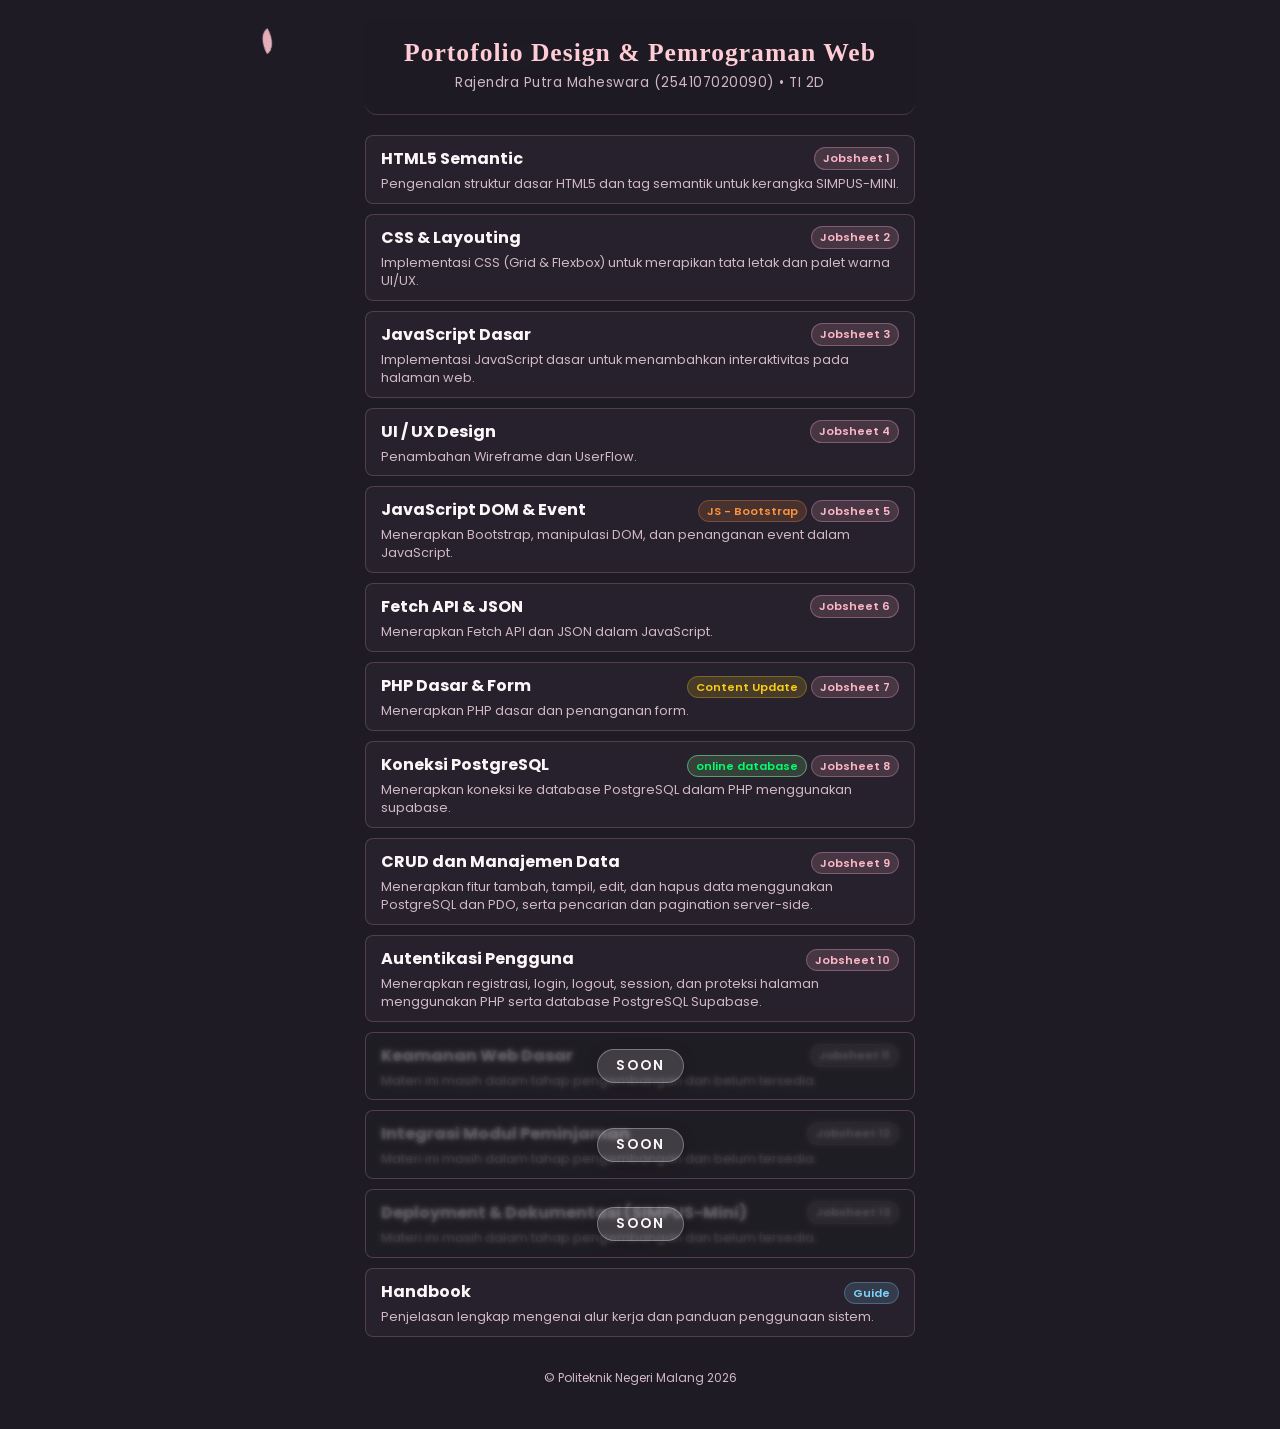
<file: index.html>
<!DOCTYPE html>
<html lang="id">
<head>
    <meta charset="UTF-8">
    <meta name="viewport" content="width=device-width, initial-scale=1.0">
    <title>Portofolio Praktikum Web</title>
    <link rel="stylesheet" href="assets/css/style.css">
    <link href="https://fonts.googleapis.com/css2?family=Poppins:wght@300;400;500;600;700&display=swap" rel="stylesheet">
</head>
<body>
    <!-- Background Animasi Kelopak Sakura -->
    <div class="sakura-container" id="sakuraContainer"></div>

    <div class="container">
        <header>
            <h1>Portofolio Design & Pemrograman Web</h1>
            <p>Rajendra Putra Maheswara (254107020090) &bull; TI 2D</p>
        </header>

        <main>
            <div class="grid">
                <a href="https://dpw-2026-rajendra-putra-maheswara.vercel.app/" target="_blank" class="card">
                    <div class="card-header">
                        <h2>HTML5 Semantic</h2>
                        <span class="badge">Jobsheet 1</span>
                    </div>
                    <p>Pengenalan struktur dasar HTML5 dan tag semantik untuk kerangka SIMPUS-MINI.</p>
                </a>

                <a href="https://dpw-2026-rajendra-putra-maheswara-1.vercel.app/" target="_blank" class="card">
                    <div class="card-header">
                        <h2>CSS & Layouting</h2>
                        <span class="badge">Jobsheet 2</span>
                    </div>
                    <p>Implementasi CSS (Grid & Flexbox) untuk merapikan tata letak dan palet warna UI/UX.</p>
                </a>

                <a href="https://dpw-2026-rajendra-putra-maheswara-s.vercel.app/" target="_blank" class="card">
                    <div class="card-header">
                        <h2>JavaScript Dasar</h2>
                        <span class="badge">Jobsheet 3</span>
                    </div>
                    <p>Implementasi JavaScript dasar untuk menambahkan interaktivitas pada halaman web.</p>
                </a>

                <a href="https://dpw-2026-rajendra-putra-maheswara-s.vercel.app/" target="_blank" class="card">
                    <div class="card-header">
                        <h2>UI / UX Design</h2>
                        <span class="badge">Jobsheet 4</span>
                    </div>
                    <p>Penambahan Wireframe dan UserFlow.</p>
                </a>

                <a href="https://dpw-2026-rajendra-putra-maheswara-6.vercel.app/" target="_blank" class="card">
                  <div class="card-header">
                      <h2>JavaScript DOM & Event</h2>
                      <div class="badge-group">
                          <span class="badge badge-bootstrap">JS - Bootstrap</span>
                          <span class="badge">Jobsheet 5</span>
                      </div>
                  </div>
                  <p>Menerapkan Bootstrap, manipulasi DOM, dan penanganan event dalam JavaScript.</p>
              </a>

                <a href="https://dpw-2026-rajendra-putra-maheswara-4.vercel.app/" target="_blank" class="card">
                    <div class="card-header">
                        <h2>Fetch API & JSON</h2>
                        <span class="badge">Jobsheet 6</span>
                    </div>
                    <p>Menerapkan Fetch API dan JSON dalam JavaScript.</p>
                </a>

                <a href="https://dpw-2026-rajendra-putra-maheswara-h.vercel.app/" target="_blank" class="card">
                    <div class="card-header">
                        <h2>PHP Dasar & Form</h2>
                        <div class="badge-group">
                          <span class="badge badge-content">Content Update</span>
                          <span class="badge">Jobsheet 7</span>
                      </div>
                    </div>
                    <p>Menerapkan PHP dasar dan penanganan form.</p>
                </a>

                <a href="https://dpw-2026-rajendra-putra-maheswara-8.vercel.app/" target="_blank" class="card">
                    <div class="card-header">
                        <h2>Koneksi PostgreSQL</h2>
                        <div class="badge-group">
                          <span class="badge badge-online">online database</span>
                          <span class="badge">Jobsheet 8</span>
                      </div>
                    </div>
                    <p>Menerapkan koneksi ke database PostgreSQL dalam PHP menggunakan supabase.</p>
                </a>

                <a href="https://jobsheet9-rajendra.vercel.app/" target="_blank" class="card">
                    <div class="card-header">
                        <h2>CRUD dan Manajemen Data</h2>
                        <div class="badge-group">
                            <span class="badge">Jobsheet 9</span>
                        </div>
                    </div>
                    <p>
                        Menerapkan fitur tambah, tampil, edit, dan hapus data menggunakan
                        PostgreSQL dan PDO, serta pencarian dan pagination server-side.
                    </p>
                </a>

                <a href="https://jobsheet10-rajendra.vercel.app/" target="_blank" class="card">
                    <div class="card-header">
                        <h2>Autentikasi Pengguna</h2>
                        <div class="badge-group">
                            <span class="badge">Jobsheet 10</span>
                        </div>
                    </div>
                    <p>
                        Menerapkan registrasi, login, logout, session, dan proteksi halaman
                        menggunakan PHP serta database PostgreSQL Supabase.
                    </p>
                </a>

                <div class="card unclickable">
                    <div class="blur-overlay">
                        <span class="badge-soon">SOON</span>
                    </div>
                    <div class="card-header">
                        <h2>Keamanan Web Dasar</h2>
                        <span class="badge">Jobsheet 11</span>
                    </div>
                    <p>Materi ini masih dalam tahap pengembangan dan belum tersedia.</p>
                </div>

                <div class="card unclickable">
                    <div class="blur-overlay">
                        <span class="badge-soon">SOON</span>
                    </div>
                    <div class="card-header">
                        <h2>Integrasi Modul Peminjaman</h2>
                        <span class="badge">Jobsheet 12</span>
                    </div>
                    <p>Materi ini masih dalam tahap pengembangan dan belum tersedia.</p>
                </div>

                <div class="card unclickable">
                    <div class="blur-overlay">
                        <span class="badge-soon">SOON</span>
                    </div>
                    <div class="card-header">
                        <h2>Deployment & Dokumentasi (SIMPUS-Mini)</h2>
                        <span class="badge">Jobsheet 13</span>
                    </div>
                    <p>Materi ini masih dalam tahap pengembangan dan belum tersedia.</p>
                </div>

                  <a href="handbook.html" class="card">
                    <div class="card-header">
                        <h2>Handbook</h2>
                        <div class="badge-group">
                            <span class="badge badge-guide">Guide</span>
                        </div>
                    </div>
                    <p>Penjelasan lengkap mengenai alur kerja dan panduan penggunaan sistem.</p>
                </a>
            </div>
        </main>

        <footer>
            <p>&copy; Politeknik Negeri Malang 2026</p>
        </footer>
    </div>

    <!-- Script Animasi Kelopak Sakura -->
   <script>
const sakuraContainer = document.getElementById('sakuraContainer');

function random(min, max) {
    return Math.random() * (max - min) + min;
}

function createPetal() {
    const petal = document.createElement('div');
    petal.classList.add('petal');

    const width = random(8, 16);
    const height = width * random(1.4, 2);

    petal.style.width = width + 'px';
    petal.style.height = height + 'px';
    petal.style.opacity = random(0.3, 1);

    sakuraContainer.appendChild(petal);

    const screenWidth = window.innerWidth;
    const screenHeight = window.innerHeight;

    // Titik awal
    const p0 = {
        x: random(-50, screenWidth + 50),
        y: -50
    };

    // Titik kontrol 1
    const p1 = {
        x: p0.x + random(-300, 300),
        y: screenHeight * random(0.15, 0.35)
    };

    // Titik kontrol 2
    const p2 = {
        x: p0.x + random(-400, 400),
        y: screenHeight * random(0.55, 0.75)
    };

    // Titik akhir
    const p3 = {
        x: p0.x + random(-500, 500),
        y: screenHeight + 100
    };

    const duration = random(7000, 13000);
    const rotation = random(-720, 720);

    const startTime = performance.now();

    function animate(time) {
        const elapsed = time - startTime;
        const t = Math.min(elapsed / duration, 1);

        // Cubic Bézier
        const inv = 1 - t;

        const x =
            inv * inv * inv * p0.x +
            3 * inv * inv * t * p1.x +
            3 * inv * t * t * p2.x +
            t * t * t * p3.x;

        const y =
            inv * inv * inv * p0.y +
            3 * inv * inv * t * p1.y +
            3 * inv * t * t * p2.y +
            t * t * t * p3.y;

        const currentRotation = rotation * t;

        petal.style.transform =
            `translate3d(${x}px, ${y}px, 0) rotate(${currentRotation}deg)`;

        if (t < 1) {
            requestAnimationFrame(animate);
        } else {
            petal.remove();
        }
    }

    requestAnimationFrame(animate);
}

// Spawn petal dengan interval acak
function spawnPetal() {
    createPetal();

    setTimeout(
        spawnPetal,
        random(150, 500)
    );
}

spawnPetal();
</script>
</body>
</html>
</file>
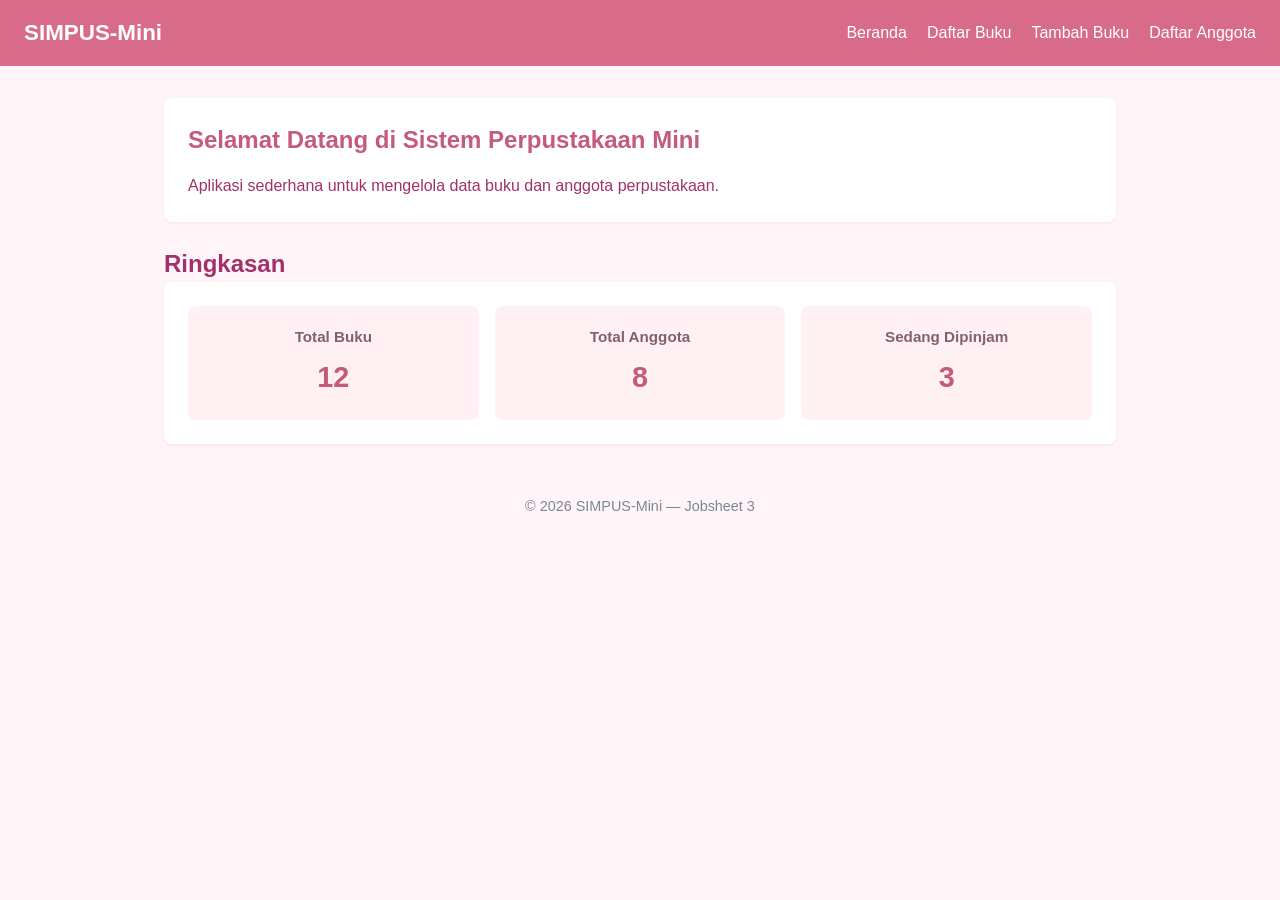
<file: Jobsheet4/index.html>
<!DOCTYPE html>
<html lang="id">
<head>
    <meta charset="UTF-8">
    <meta name="viewport" content="width=device-width, initial-scale=1">
    <title>SIMPUS-Mini | Beranda</title>
    <link rel="stylesheet" href="assets/css/style.css">
</head>
<body>
    <header>
        <h1>SIMPUS-Mini</h1>
        <input type="checkbox" id="nav-toggle" class="nav-toggle">
        <label for="nav-toggle" class="nav-toggle-label">&#9776;</label>
        <nav>
            <ul>
                <li><a href="index.html">Beranda</a></li>
                <li><a href="buku/list.html">Daftar Buku</a></li>
                <li><a href="buku/tambah.html">Tambah Buku</a></li>
                <li><a href="anggota/list.html">Daftar Anggota</a></li>
            </ul>
        </nav>
    </header>

    <main>
        <section>
            <h2>Selamat Datang di Sistem Perpustakaan Mini</h2>
            <p>Aplikasi sederhana untuk mengelola data buku dan anggota perpustakaan.</p>
        </section>

        <h2>Ringkasan</h2>
        <section>
            <article>
                <h3>Total Buku</h3>
                <p>12</p>
            </article>
            <article>
                <h3>Total Anggota</h3>
                <p>8</p>
            </article>
            <article>
                <h3>Sedang Dipinjam</h3>
                <p>3</p>
            </article>
        </section>
    </main>

    <footer>
        <p>&copy; 2026 SIMPUS-Mini &mdash; Jobsheet 3</p>
    </footer>
</body>
</html>
</file>
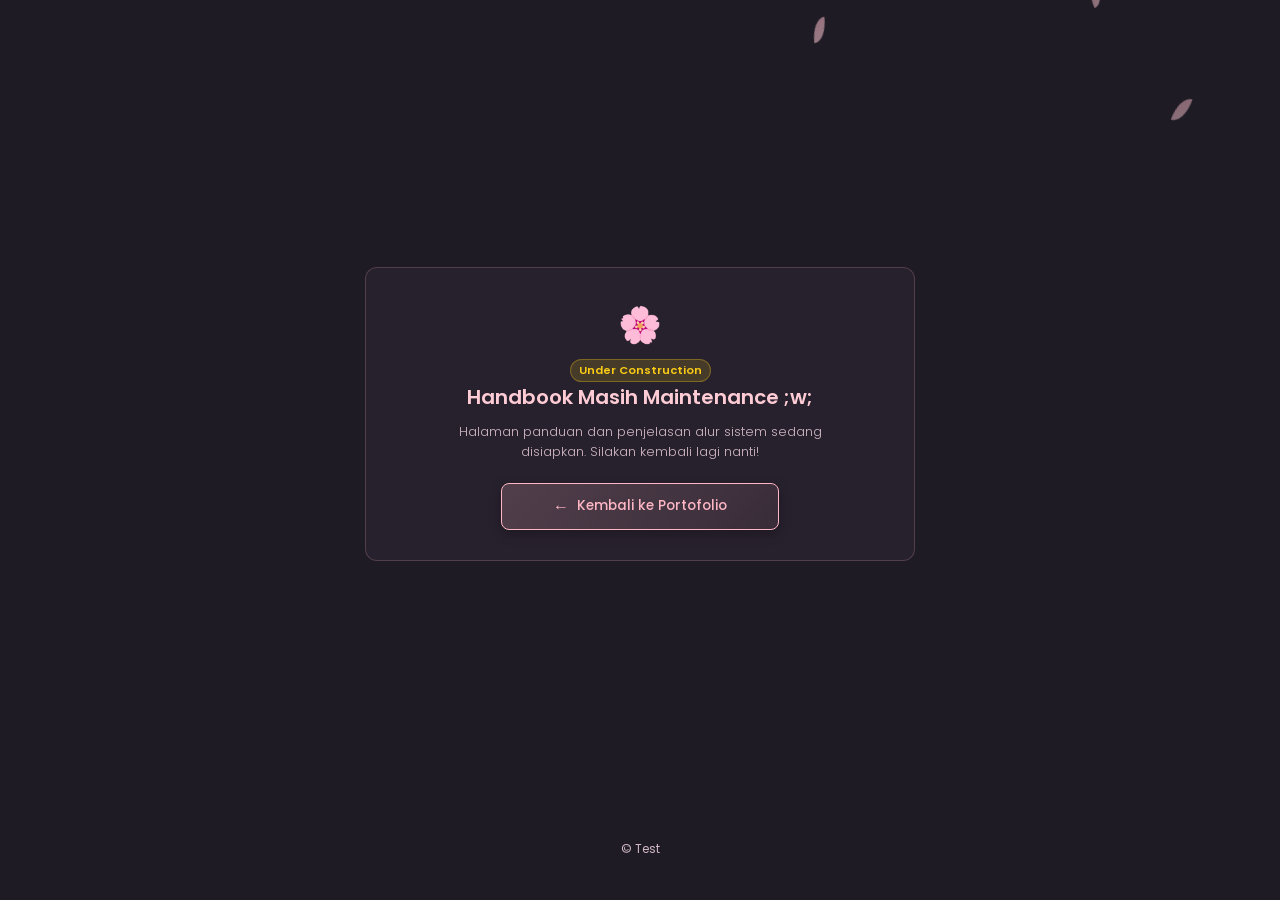
<file: handbook.html>
<!DOCTYPE html>
<html lang="id">
<head>
    <meta charset="UTF-8">
    <meta name="viewport" content="width=device-width, initial-scale=1.0">
    <title>Handbook - Under Construction</title>
    <link rel="stylesheet" href="assets/css/style.css">
    <link href="https://fonts.googleapis.com/css2?family=Poppins:wght@300;400;500;600;700&display=swap" rel="stylesheet">
</head>
<body>
    <!-- Background Animasi Kelopak Sakura -->
    <div class="sakura-container" id="sakuraContainer"></div>

    <div class="container">
        <main class="construction-wrapper">
            <div class="card construction-card">
                <div class="construction-icon">🌸</div>
                
                <!-- Badge di-resize agar lebih pas dan ringkas -->
                <span class="badge badge-content">Under Construction</span>
                
                <h1>Handbook Masih Maintenance ;w;</h1>
                <p>Halaman panduan dan penjelasan alur sistem sedang disiapkan. Silakan kembali lagi nanti!</p>
                
                <!-- Opsi kembali dalam bentuk Button -->
                <a href="index.html" class="btn-back">
                    <span class="arrow">&larr;</span> Kembali ke Portofolio
                </a>
            </div>
        </main>

        <footer>
            <p>&copy; Test</p>
        </footer>
    </div>

    <!-- Script Animasi Kelopak Sakura -->
  <script>
const sakuraContainer = document.getElementById('sakuraContainer');

function random(min, max) {
    return Math.random() * (max - min) + min;
}

function createPetal() {
    const petal = document.createElement('div');
    petal.classList.add('petal');

    const width = random(8, 16);
    const height = width * random(1.4, 2);

    petal.style.width = width + 'px';
    petal.style.height = height + 'px';
    petal.style.opacity = random(0.3, 1);

    sakuraContainer.appendChild(petal);

    const screenWidth = window.innerWidth;
    const screenHeight = window.innerHeight;

    // Titik awal
    const p0 = {
        x: random(-50, screenWidth + 50),
        y: -50
    };

    // Titik kontrol 1
    const p1 = {
        x: p0.x + random(-300, 300),
        y: screenHeight * random(0.15, 0.35)
    };

    // Titik kontrol 2
    const p2 = {
        x: p0.x + random(-400, 400),
        y: screenHeight * random(0.55, 0.75)
    };

    // Titik akhir
    const p3 = {
        x: p0.x + random(-500, 500),
        y: screenHeight + 100
    };

    const duration = random(7000, 13000);
    const rotation = random(-720, 720);

    const startTime = performance.now();

    function animate(time) {
        const elapsed = time - startTime;
        const t = Math.min(elapsed / duration, 1);

        // Cubic Bézier
        const inv = 1 - t;

        const x =
            inv * inv * inv * p0.x +
            3 * inv * inv * t * p1.x +
            3 * inv * t * t * p2.x +
            t * t * t * p3.x;

        const y =
            inv * inv * inv * p0.y +
            3 * inv * inv * t * p1.y +
            3 * inv * t * t * p2.y +
            t * t * t * p3.y;

        const currentRotation = rotation * t;

        petal.style.transform =
            `translate3d(${x}px, ${y}px, 0) rotate(${currentRotation}deg)`;

        if (t < 1) {
            requestAnimationFrame(animate);
        } else {
            petal.remove();
        }
    }

    requestAnimationFrame(animate);
}

// Spawn petal dengan interval acak
function spawnPetal() {
    createPetal();

    setTimeout(
        spawnPetal,
        random(150, 500)
    );
}

spawnPetal();
</script>
</body>
</html>
</file>
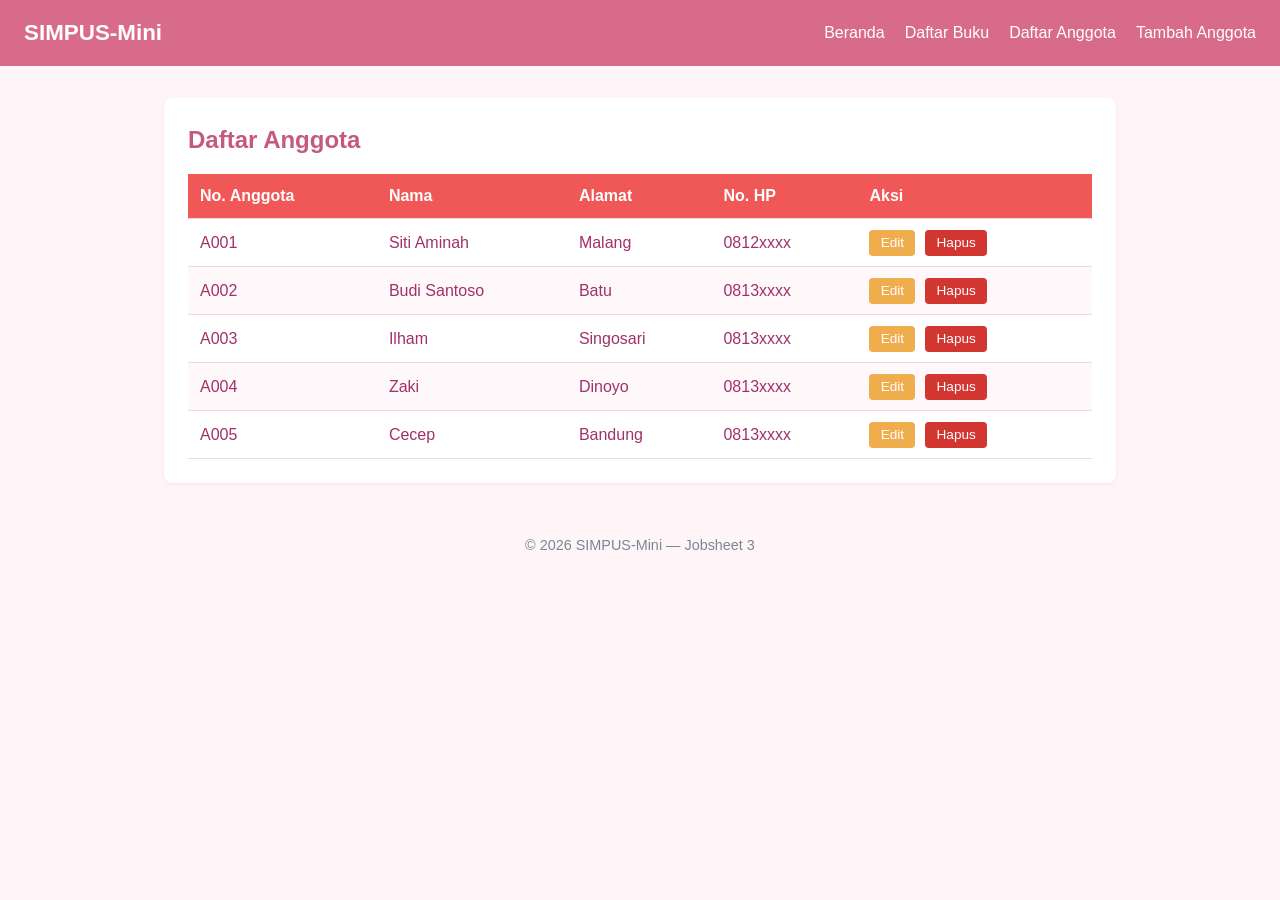
<file: Jobsheet4/anggota/list.html>
<!DOCTYPE html>
<html lang="id">
<head>
    <meta charset="UTF-8">
    <meta name="viewport" content="width=device-width, initial-scale=1">
    <title>SIMPUS-Mini | Daftar Anggota</title>
    <link rel="stylesheet" href="../assets/css/style.css">
</head>
<body>
    <header>
        <h1>SIMPUS-Mini</h1>
        <input type="checkbox" id="nav-toggle" class="nav-toggle">
        <label for="nav-toggle" class="nav-toggle-label">&#9776;</label>
        <nav>
            <ul>
                <li><a href="../index.html">Beranda</a></li>
                <li><a href="../buku/list.html">Daftar Buku</a></li>
                <li><a href="list.html">Daftar Anggota</a></li>
                <li><a href="tambah.html">Tambah Anggota</a></li>
            </ul>
        </nav>
    </header>

    <main>
        <section>
            <h2>Daftar Anggota</h2>
            <div class="table-responsive">
            <table>
                <thead>
                    <tr>
                        <th>No. Anggota</th>
                        <th>Nama</th>
                        <th>Alamat</th>
                        <th>No. HP</th>
                        <th>Aksi</th>
                    </tr>
                </thead>
                <tbody>
                    <tr>
                        <td>A001</td>
                        <td>Siti Aminah</td>
                        <td>Malang</td>
                        <td>0812xxxx</td>
                        <td>
                            <button type="button">Edit</button>
                            <button type="button">Hapus</button>
                        </td>
                    </tr>
                    <tr>
                        <td>A002</td>
                        <td>Budi Santoso</td>
                        <td>Batu</td>
                        <td>0813xxxx</td>
                        <td>
                            <button type="button">Edit</button>
                            <button type="button">Hapus</button>
                        </td>
                    </tr>
                    <tr>
                        <td>A003</td>
                        <td>Ilham</td>
                        <td>Singosari</td>
                        <td>0813xxxx</td>
                        <td>
                            <button type="button">Edit</button>
                            <button type="button">Hapus</button>
                        </td>
                    </tr>
                    <tr>
                        <td>A004</td>
                        <td>Zaki</td>
                        <td>Dinoyo</td>
                        <td>0813xxxx</td>
                        <td>
                            <button type="button">Edit</button>
                            <button type="button">Hapus</button>
                        </td>
                    </tr>
                    <tr>
                        <td>A005</td>
                        <td>Cecep</td>
                        <td>Bandung</td>
                        <td>0813xxxx</td>
                        <td>
                            <button type="button">Edit</button>
                            <button type="button">Hapus</button>
                        </td>
                    </tr>
                </tbody>
            </table>
            </div>
        </section>
    </main>

    <footer>
        <p>&copy; 2026 SIMPUS-Mini &mdash; Jobsheet 3</p>
    </footer>
</body>
</html>
</file>
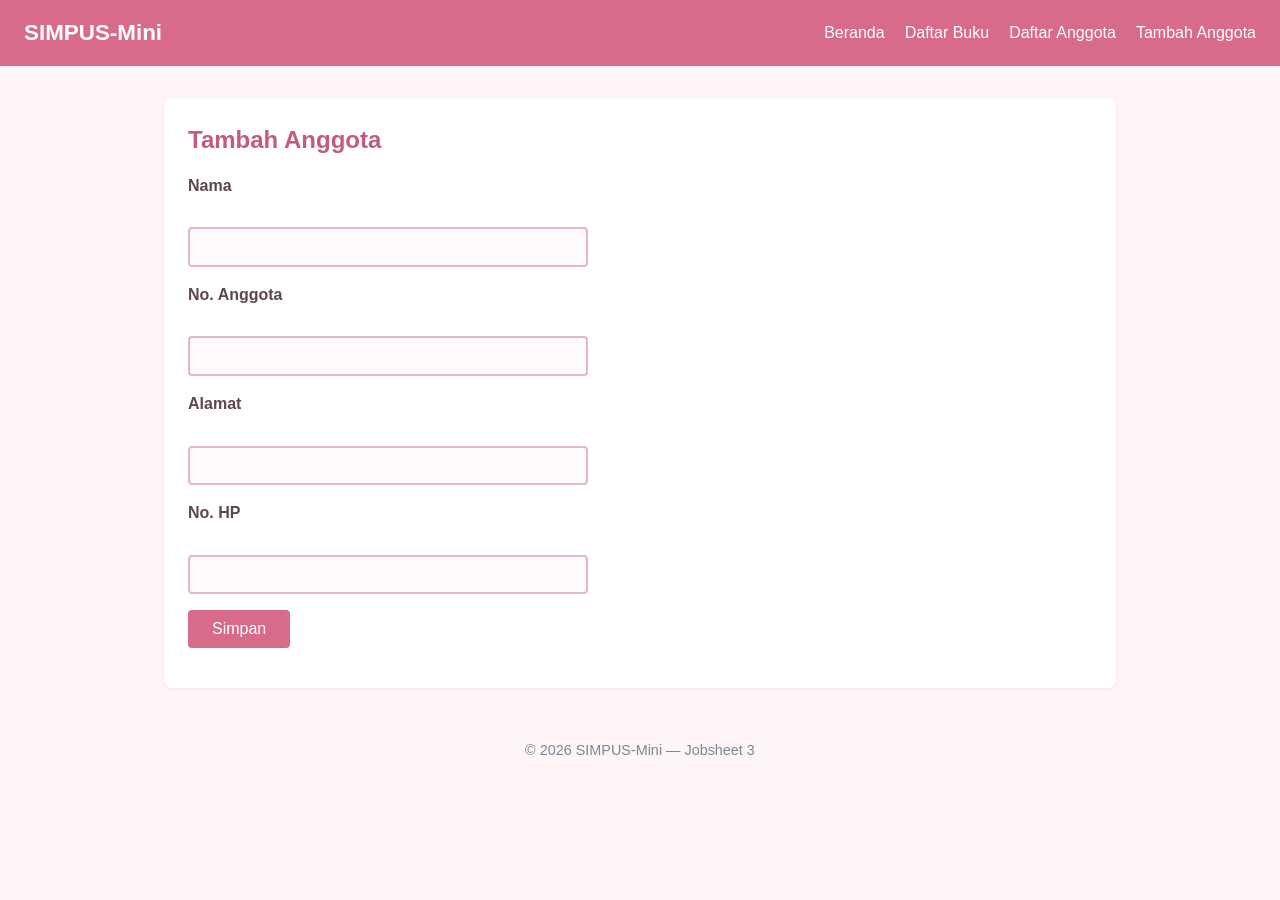
<file: Jobsheet4/anggota/tambah.html>
<!DOCTYPE html>
<html lang="id">
<head>
    <meta charset="UTF-8">
    <meta name="viewport" content="width=device-width, initial-scale=1">
    <title>SIMPUS-Mini | Tambah Anggota</title>
    <link rel="stylesheet" href="../assets/css/style.css">
</head>
<body>
    <header>
        <h1>SIMPUS-Mini</h1>
        <input type="checkbox" id="nav-toggle" class="nav-toggle">
        <label for="nav-toggle" class="nav-toggle-label">&#9776;</label>
        <nav>
            <ul>
                <li><a href="../index.html">Beranda</a></li>
                <li><a href="../buku/list.html">Daftar Buku</a></li>
                <li><a href="list.html">Daftar Anggota</a></li>
                <li><a href="tambah.html">Tambah Anggota</a></li>
            </ul>
        </nav>
    </header>

    
    <main>
        <section>
            <h2>Tambah Anggota</h2>
            <form>
                <p>
                    <label for="nama">Nama</label><br>
                    <input type="text" id="nama" name="nama" required>
                </p>
                <p>
                    <label for="no_anggota">No. Anggota</label><br>
                    <input type="text" id="no_anggota" name="no_anggota" required>
                </p>
                <p>
                    <label for="alamat">Alamat</label><br>
                    <input type="text" id="alamat" name="alamat">
                </p>
                <p>
                    <label for="no_hp">No. HP</label><br>
                    <input type="text" id="no_hp" name="no_hp">
                </p>
                <p>
                    <button type="submit">Simpan</button>
                </p>
            </form>
        </section>
    </main>

    <footer>
        <p>&copy; 2026 SIMPUS-Mini &mdash; Jobsheet 3</p>
    </footer>
</body>
</html>
</file>
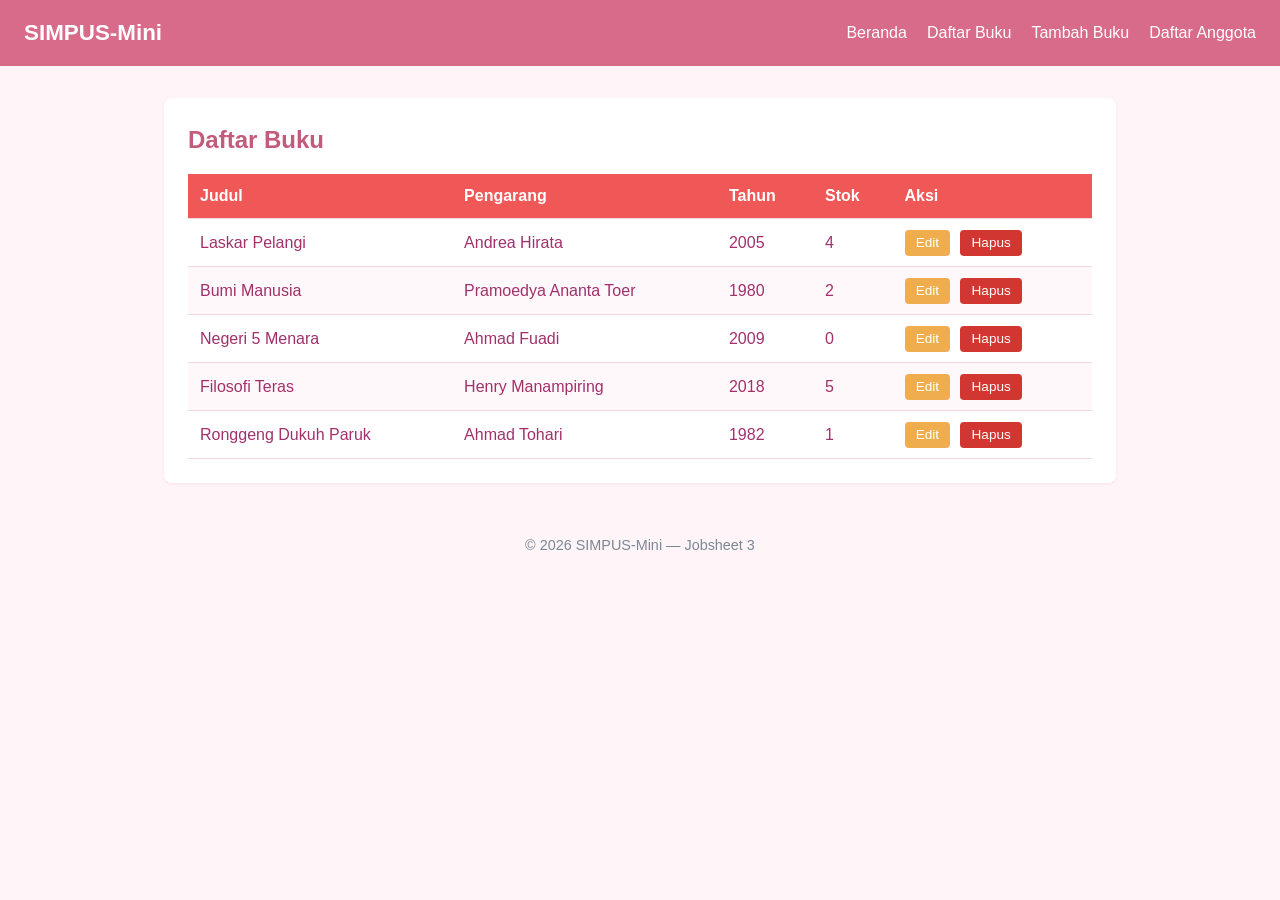
<file: Jobsheet4/buku/list.html>
<!DOCTYPE html>
<html lang="id">
<head>
    <meta charset="UTF-8">
    <meta name="viewport" content="width=device-width, initial-scale=1">
    <title>SIMPUS-Mini | Daftar Buku</title>
    <link rel="stylesheet" href="../assets/css/style.css">
</head>
<body>
    <header>
        <h1>SIMPUS-Mini</h1>
        <input type="checkbox" id="nav-toggle" class="nav-toggle">
        <label for="nav-toggle" class="nav-toggle-label">&#9776;</label>
        <nav>
            <ul>
                <li><a href="../index.html">Beranda</a></li>
                <li><a href="list.html">Daftar Buku</a></li>
                <li><a href="tambah.html">Tambah Buku</a></li>
                <li><a href="../anggota/list.html">Daftar Anggota</a></li>
            </ul>
        </nav>
    </header>

    
    <main>
        <section>
            <h2>Daftar Buku</h2>
            <div class="table-responsive">
            <table>
                <thead>
                    <tr>
                        <th>Judul</th>
                        <th>Pengarang</th>
                        <th>Tahun</th>
                        <th>Stok</th>
                        <th>Aksi</th>
                    </tr>
                </thead>
                <tbody>
                    <tr>
                        <td>Laskar Pelangi</td>
                        <td>Andrea Hirata</td>
                        <td>2005</td>
                        <td>4</td>
                        <td>
                            <button type="button">Edit</button>
                            <button type="button">Hapus</button>
                        </td>
                    </tr>
                    <tr>
                        <td>Bumi Manusia</td>
                        <td>Pramoedya Ananta Toer</td>
                        <td>1980</td>
                        <td>2</td>
                        <td>
                            <button type="button">Edit</button>
                            <button type="button">Hapus</button>
                        </td>
                    </tr>
                    <tr>
                        <td>Negeri 5 Menara</td>
                        <td>Ahmad Fuadi</td>
                        <td>2009</td>
                        <td>0</td>
                        <td>
                            <button type="button">Edit</button>
                            <button type="button">Hapus</button>
                        </td>
                    </tr>
                    <tr>
                        <td>Filosofi Teras</td>
                        <td>Henry Manampiring</td>
                        <td>2018</td>
                        <td>5</td>
                        <td>
                            <button type="button">Edit</button>
                            <button type="button">Hapus</button>
                        </td>
                    </tr>
                    <tr>
                        <td>Ronggeng Dukuh Paruk</td>
                        <td>Ahmad Tohari</td>
                        <td>1982</td>
                        <td>1</td>
                        <td>
                            <button type="button">Edit</button>
                            <button type="button">Hapus</button>
                        </td>
                    </tr>
                </tbody>
            </table>
            </div>
        </section>
    </main>

    <footer>
        <p>&copy; 2026 SIMPUS-Mini &mdash; Jobsheet 3</p>
    </footer>
</body>
</html>
</file>
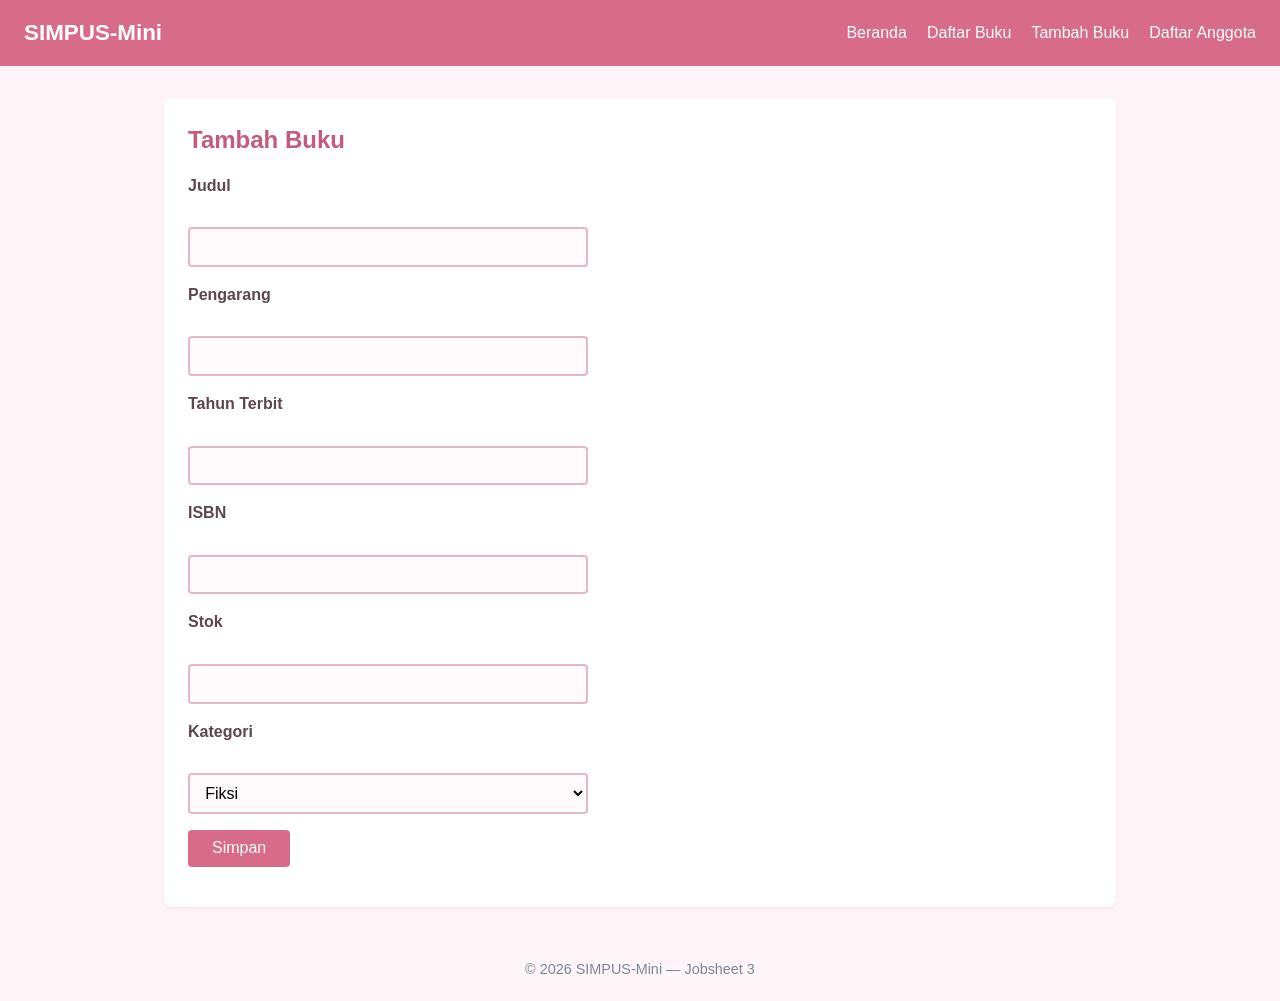
<file: Jobsheet4/buku/tambah.html>
<!DOCTYPE html>
<html lang="id">
<head>
    <meta charset="UTF-8">
    <meta name="viewport" content="width=device-width, initial-scale=1">
    <title>SIMPUS-Mini | Tambah Buku</title>
    <link rel="stylesheet" href="../assets/css/style.css">
</head>
<body>
    <header>
        <h1>SIMPUS-Mini</h1>
        <input type="checkbox" id="nav-toggle" class="nav-toggle">
        <label for="nav-toggle" class="nav-toggle-label">&#9776;</label>
        <nav>
            <ul>
                <li><a href="../index.html">Beranda</a></li>
                <li><a href="list.html">Daftar Buku</a></li>
                <li><a href="tambah.html">Tambah Buku</a></li>
                <li><a href="../anggota/list.html">Daftar Anggota</a></li>
            </ul>
        </nav>
    </header>

    
    <main>
        <section>
            <h2>Tambah Buku</h2>
            <form>
                <p>
                    <label for="judul">Judul</label><br>
                    <input type="text" id="judul" name="judul" required>
                </p>
                <p>
                    <label for="pengarang">Pengarang</label><br>
                    <input type="text" id="pengarang" name="pengarang" required>
                </p>
                <p>
                    <label for="tahun">Tahun Terbit</label><br>
                    <input type="number" id="tahun" name="tahun" min="1900" max="2026" required>
                </p>
                <p>
                    <label for="isbn">ISBN</label><br>
                    <input type="text" id="isbn" name="isbn">
                </p>
                <p>
                    <label for="stok">Stok</label><br>
                    <input type="number" id="stok" name="stok" min="0" required>
                </p>
                <p>
                    <label for="kategori">Kategori</label><br>
                    <select id="kategori" name="kategori">
                        <option value="fiksi">Fiksi</option>
                        <option value="non-fiksi">Non-Fiksi</option>
                        <option value="referensi">Referensi</option>
                    </select>
                </p>
                <p>
                    <button type="submit">Simpan</button>
                </p>
            </form>
        </section>
    </main>

    <footer>
        <p>&copy; 2026 SIMPUS-Mini &mdash; Jobsheet 3</p>
    </footer>
</body>
</html>
</file>
<file: assets/css/style.css>
/* ===== SAKURA NO UTA THEME (VISUAL NOVEL STYLE) ===== */
:root {
    --bg-dark: #1e1b24;
    --card-bg: rgba(42, 35, 48, 0.85);
    --text-primary: #fdf6f9;
    --text-secondary: #d1b8c4;
    --accent: #ffb7c5;
    --accent-glow: rgba(255, 183, 197, 0.4);
    --border: rgba(255, 183, 197, 0.2);
}
header {
    font-family: 'Poppins', sans-serif;
    text-align: center;
    padding: 18px 0 21px;
    border-bottom: 1px solid var(--border);
    margin-bottom: 20px;
    background: rgba(30, 27, 36, 0.92);
    backdrop-filter: blur(8px);
    -webkit-backdrop-filter: blur(8px);
    border-radius: 0 0 12px 12px;

    position: sticky;
    top: 0;
    z-index: 20;
    box-sizing: border-box;
}
/* ===== RESET & LAYOUT ===== */
body {
    margin: 0;
    font-family: 'Poppins', sans-serif;
    background-color: var(--bg-dark);
    color: var(--text-primary);
    display: flex;
    justify-content: center;
    padding: 20px;
    box-sizing: border-box;
    min-height: 100vh;
    position: relative;
    overflow-x: hidden;
}

/* ===== BACKGROUND SAKURA PETALS ANIMATION ===== */
.sakura-container {
    position: fixed;
    top: 0;
    left: 0;
    width: 100%;
    height: 100%;
    pointer-events: none;
    z-index: 1;
    overflow: hidden;
}

.petal {
    position: absolute;
    top: 0;
    left: 0;
    background: linear-gradient(135deg, #ffb7c5, #ffd1dc);
    border-radius: 150% 0 150% 0;
    pointer-events: none;
    will-change: transform;
}

@keyframes petalFall {
    0% {
        offset-distance: 0%;
        transform: rotate(var(--rotation-start));
    }

    100% {
        offset-distance: 100%;
        transform: rotate(var(--rotation-end));
    }
}


@keyframes sway {
    0%, 100% { 
        margin-left: 0px; 
    }
    25% { 
        margin-left: 50px; /* Bergerak ke kanan */
    }
    75% { 
        margin-left: -50px; /* Bergerak ke kiri */
    }
}

/* ===== CONTAINER UTAMA ===== */
.container {
    width: 100%;
    max-width: 550px; /* Dipersempit sedikit agar list atas-bawah terlihat proporsional */
    display: flex;
    flex-direction: column;
    position: relative;
    z-index: 2;
}

header h1 {
    margin: 0 0 5px;
    font-family: 'Cinzel', serif;
    font-size: 1.6rem;
    letter-spacing: 1px;
    color: #ffccd5;
}

header p {
    margin: 0;
    color: var(--text-secondary);
    font-size: 0.85rem;
    letter-spacing: 0.5px;
}

/* ===== MAIN CONTENT (LIST ATAS-BAWAH) ===== */
main {
    flex: 1;
}

.grid {
    display: flex;
    flex-direction: column; /* Memaksa elemen tersusun dari atas ke bawah */
    gap: 10px; /* Jarak antar kotak diperkecil */
}

/* ===== CARD JOBSHEET (TIPIS & CLICKABLE) ===== */
.card {
    background-color: var(--card-bg);
    backdrop-filter: blur(6px);
    border: 1px solid var(--border);
    border-radius: 8px; /* Sudut sedikit lebih tegas */
    padding: 10px 15px; /* Padding dikurangi agar kotak menjadi tipis */
    text-decoration: none;
    color: inherit;
    transition: transform 0.2s ease, border-color 0.3s ease, box-shadow 0.3s ease;
    display: flex;
    flex-direction: column;
}

.card:hover {
    transform: translateX(4px); /* Efek hover digeser ke kanan sedikit */
    border-color: var(--accent);
    box-shadow: -4px 0px 15px var(--accent-glow);
    background-color: rgba(55, 45, 63, 0.9);
}

.card-header {
    display: flex;
    justify-content: space-between;
    align-items: center;
    margin-bottom: 4px; /* Jarak antara judul dan paragraf dipepetkan */
}

.card-header h2 {
    margin: 0;
    font-size: 1rem; /* Ukuran font judul sedikit dikecilkan */
    color: var(--text-primary);
}

.badge {
    background-color: rgba(255, 183, 197, 0.15);
    color: #ffb7c5;
    padding: 2px 8px; /* Badge lebih tipis */
    border-radius: 20px;
    font-size: 0.7rem;
    font-weight: 600;
    border: 1px solid rgba(255, 183, 197, 0.3);
}

.card p {
    margin: 0;
    font-size: 0.8rem; /* Font deskripsi diperkecil agar pas dengan kotak tipis */
    color: var(--text-secondary);
    line-height: 1.4;
}

/* ===== FOOTER ===== */
footer {
    text-align: center;
    padding: 20px 0 10px;
    font-size: 0.75rem;
    color: var(--text-secondary);
}

/* ===== CARD UNCLICKABLE / MAINTENANCE ===== */
.card.unclickable {
    cursor: not-allowed;
    position: relative; /* Penting untuk mengunci posisi overlay */
    overflow: hidden;   /* Menjaga agar overlay blur tidak keluar dari sudut membulat card */
    background-color: var(--card-bg); /* Tetap gunakan warna dasar */
}

/* Hilangkan efek hover agar tidak bereaksi saat disorot */
.card.unclickable:hover {
    transform: none;
    border-color: var(--border);
    box-shadow: none;
}

/* ===== TRANSLUCENT BLUR OVERLAY ===== */
.blur-overlay {
    position: absolute;
    top: 0;
    left: 0;
    width: 100%;
    height: 100%;
    background-color: rgba(30, 27, 36, 0.623); /* Warna lapisan tembus pandang */
    
    /* Efek Blur dan Grayscale (Hitam Putih) yang menembus ke belakang */
    backdrop-filter: blur(2.4px) grayscale(100%);
    
    display: flex;
    justify-content: center; /* Memposisikan badge di tengah vertikal/horizontal */
    align-items: center;
    z-index: 5;
}

/* ===== BADGE SOON DI TENGAH ===== */
.badge-soon {
    background-color: rgba(255, 255, 255, 0.15);
    color: #fdf6f9;
    padding: 6px 18px;
    border-radius: 20px;
    font-size: 0.85rem;
    font-weight: 600;
    letter-spacing: 2px; /* Diberi jarak agar terlihat elegan */
    border: 1px solid rgba(255, 255, 255, 0.3);
    text-transform: uppercase;
    box-shadow: 0 4px 15px rgba(0, 0, 0, 0.2); /* Bayangan untuk mengangkat teks */
}
/* Badge Khusus Guide / Handbook */
.badge-guide {
    background-color: rgba(125, 211, 252, 0.15); /* Nuansa biru muda pastel */
    color: #7dd3fc;
    border-color: rgba(125, 211, 252, 0.3);
}

.badge-online {
    background-color: rgba(129, 252, 125, 0.15); /* Nuansa biru muda pastel */
    color: #00ff6a;
    border-color: rgba(127, 211, 155, 0.616);
}

/* Badge Khusus Bootstrap (Oranye Pastel) */
.badge-bootstrap {
    background-color: rgba(251, 146, 60, 0.15); /* Background oranye transparan */
    color: #fb923c;                             /* Teks oranye */
    border-color: rgba(251, 146, 60, 0.3);       /* Garis tepi oranye */
}

.badge-content {
    background-color: rgba(250, 204, 21, 0.15);
    color: #facc15;
    border-color: rgba(250, 204, 21, 0.3);
}

/* ===== HANDBOOK UNDER CONSTRUCTION PAGE ===== */
.construction-wrapper {
    display: flex;
    justify-content: center;
    align-items: center;
    min-height: 75vh;
}

.construction-card {
    text-align: center;
    align-items: center;
    padding: 30px 20px;
    background-color: var(--card-bg);
    border: 1px solid var(--border);
    border-radius: 12px;
    backdrop-filter: blur(8px);
    width: 100%;
}

.construction-icon {
    font-size: 2.2rem;
    margin-bottom: 8px;
    animation: float 3s ease-in-out infinite;
}

@keyframes float {
    0%, 100% { transform: translateY(0); }
    50% { transform: translateY(-6px); }
}

/* Resize Badge Under Construction agar presisi */
.construction-badge {
    font-size: 0.68rem;
    padding: 3px 10px;
    border-radius: 4px;
    margin-bottom: 12px;
    letter-spacing: 0.5px;
    display: inline-block;
    width: fit-content;
}

.construction-card h1 {
    font-size: 1.25rem;
    font-weight: 600;
    margin: 0 0 10px;
    color: #ffccd5;
}

.construction-card p {
    font-size: 0.8rem;
    font-weight: 300;
    color: var(--text-secondary);
    max-width: 380px;
    line-height: 1.5;
    margin: 0 0 22px;
}

/* ===== OPSI KEMBALI SEBAGAI BUTTON ===== */
.btn-back {
    display: inline-flex;
    align-items: center;
    justify-content: center;
    gap: 8px;
    width: 100%;
    max-width: 240px;
    padding: 10px 18px;
    background: linear-gradient(135deg, rgba(255, 183, 197, 0.2) 0%, rgba(255, 183, 197, 0.08) 100%);
    color: var(--accent);
    text-decoration: none;
    font-size: 0.85rem;
    font-weight: 500;
    border-radius: 8px;
    border: 1px solid var(--accent);
    cursor: pointer;
    box-shadow: 0 4px 12px rgba(0, 0, 0, 0.25);
    transition: all 0.25s ease;
}

.btn-back .arrow {
    font-size: 1rem;
    transition: transform 0.25s ease;
}

.btn-back:hover {
    background: var(--accent);
    color: #1e1b24;
    box-shadow: 0 4px 18px var(--accent-glow);
    transform: translateY(-2px);
}

.btn-back:hover .arrow {
    transform: translateX(-4px); /* Efek panah bergeser ke kiri saat hover */
}
</file>
<file: Jobsheet4/assets/css/style.css>
/* ===== Reset & Base ===== */
/* Selector * berarti memilih SEMUA elemen HTML */
* {
    /* box-sizing: border-box membuat width/height termasuk padding dan border */
    box-sizing: border-box;

    /* Menghilangkan margin bawaan dari browser */
    margin: 0;

    /* Menghilangkan padding bawaan dari browser */
    padding: 0;
}

/* Mengatur tampilan dasar seluruh halaman */
body {
    /* Menentukan jenis font yang digunakan */
    font-family: "Segoe UI", Arial, sans-serif;

    /* Menentukan warna teks */
    color: #a1306b;

    /* Menentukan warna background halaman */
    background-color: #fff5f8;

    /* Mengatur jarak antarbaris teks */
    line-height: 1.5;
}

/* Memilih semua elemen <a> / hyperlink */
a {
    /* Mengubah warna link */
    color: #c45b7c;

    /* Menghilangkan garis bawah bawaan link */
    text-decoration: none;
}

/* :hover berarti aturan berlaku ketika mouse berada di atas link */
a:hover {
    /* Menampilkan kembali garis bawah ketika link di-hover */
    text-decoration: underline;
}


/* ===== Header & Navbar (Flexbox) ===== */

/* Memilih elemen <header> */
header {
    /* Warna background header */
    background-color: #d96b8a;

    /* Warna teks di dalam header */
    color: #fff;

    /* Jarak bagian dalam header */
    /* 1rem atas-bawah, 1.5rem kiri-kanan */
    padding: 1rem 1.5rem;

    /* Mengaktifkan Flexbox */
    display: flex;

    /* Menempatkan item secara vertikal di tengah */
    align-items: center;

    /* Membuat item pertama di kiri dan item terakhir di kanan */
    justify-content: space-between;

    /* Jika layar terlalu sempit, item boleh turun ke baris berikutnya */
    flex-wrap: wrap;
}

/* Memilih <h1> yang berada di dalam header */
header h1 {
    /* Mengatur ukuran font menjadi 1.4rem */
    font-size: 1.4rem;
}

/* Memilih <ul> yang berada di dalam <nav> di dalam header */
header nav ul {
    /* Menghilangkan bullet/list bawaan <ul> */
    list-style: none;

    /* Mengaktifkan Flexbox untuk daftar menu */
    display: flex;

    /* Memberikan jarak 1.25rem antar menu */
    gap: 1.25rem;
}

/* Memilih link <a> yang berada di dalam nav header */
header nav a {
    /* Warna teks link menjadi putih */
    color: #fff;

    /* Membuat teks sedikit lebih tebal */
    font-weight: 500;
}


/* ===== Hamburger Menu (checkbox hack) ===== */

/* Memilih checkbox tersembunyi yang menyimpan status menu (terbuka/tertutup) */
.nav-toggle {
    /* Menyembunyikan checkbox aslinya total dari tampilan */
    display: none;
}

/* Memilih label yang berperan sebagai ikon tombol hamburger pengganti checkbox */
.nav-toggle-label {
    /* Disembunyikan di layar besar (desktop/tablet), karena menu sudah tampil sejajar horizontal */
    display: none;

    /* Ukuran ikon hamburger */
    font-size: 1.6rem;

    /* Warna ikon menjadi putih, senada dengan teks header lainnya */
    color: #fff;

    /* Cursor berubah menjadi tangan ketika diarahkan ke label, menandakan bisa diklik */
    cursor: pointer;
}


/* ===== Main Layout ===== */

/* Memilih elemen <main> */
main {
    /* Lebar maksimum konten adalah 1000px */
    max-width: 1000px;

    /* 
       margin:
       2rem = atas dan bawah
       auto = kiri dan kanan otomatis
       
       Hasilnya: main berada di tengah halaman
    */
    margin: 2rem auto;

    /* Jarak bagian dalam kiri dan kanan */
    padding: 0 1.5rem;
}

/* Memilih semua elemen <section> */
section {
    /* Warna background section adalah putih */
    background-color: #fff;

    /* Membuat sudut section membulat */
    border-radius: 8px;

    /* Jarak antara isi section dengan tepinya */
    padding: 1.5rem;

    /* Jarak antara section satu dengan section lainnya */
    margin-bottom: 1.5rem;

    /* Memberikan bayangan tipis pada section */
    box-shadow: 0 1px 3px rgba(180, 90, 120, 0.12);
}

/* Memilih <h2> yang ada di dalam section */
section h2 {
    /* Memberikan jarak bawah setelah judul */
    margin-bottom: 1rem;

    /* Mengubah warna judul */
    color: #c45b7c;
}


/* ===== Kartu Statistik (CSS Grid) ===== */

/*
   nth-of-type(2) berarti memilih <section> KEDUA
   yang berada di dalam <main>
*/
main section:nth-of-type(2) {
    /* Mengaktifkan CSS Grid */
    display: grid;

    /*
       Membuat 3 kolom dengan ukuran sama rata.
       1fr = 1 bagian dari ruang yang tersedia.
    */
    grid-template-columns: repeat(3, 1fr);

    /* Memberikan jarak 1rem antar kartu */
    gap: 1rem;
}

/*
   Memilih setiap <article> yang berada
   di dalam section kedua
*/
main section:nth-of-type(2) article {
    /* Warna background kartu */
    background-color: #fff0f4;

    /* Membuat sudut kartu membulat */
    border-radius: 8px;

    /* Jarak antara isi kartu dengan tepinya */
    padding: 1.25rem;

    /* Membuat teks berada di tengah */
    text-align: center;
}

/* Memilih <h3> di dalam kartu statistik */
main section:nth-of-type(2) article h3 {
    /* Ukuran teks judul kartu */
    font-size: 0.95rem;

    /* Warna teks judul kartu */
    color: #80616d;

    /* Jarak antara h3 dan elemen di bawahnya */
    margin-bottom: 0.5rem;
}

/* Memilih <p> di dalam kartu statistik */
main section:nth-of-type(2) article p {
    /* Membuat ukuran angka statistik lebih besar */
    font-size: 1.8rem;

    /* Membuat angka menjadi tebal */
    font-weight: 700;

    /* Warna angka statistik */
    color: #c45b7c;
}


/* ===== Tabel ===== */

/* Memilih elemen <table> */
table {
    /* Membuat tabel menggunakan seluruh lebar yang tersedia */
    width: 100%;

    /*
       Menggabungkan border antar cell.
       Tanpa ini, border antar cell bisa terlihat terpisah.
    */
    border-collapse: collapse;
}

/* Memilih semua <th> dan <td> */
th, td {
    /* Membuat teks berada di sebelah kiri */
    text-align: left;

    /* Memberikan ruang di dalam cell */
    padding: 0.65rem 0.75rem;

    /* Memberikan garis bawah pada setiap cell */
    border-bottom: 1px solid #f1d8e0;
}

/* Memilih bagian kepala tabel <thead> */
thead {
    /* Warna background kepala tabel */
    background-color: #f05858;

    /* Warna teks menjadi putih */
    color: #fff;
}

/*
   nth-child(even) memilih baris GENAP:
   baris ke-2, ke-4, ke-6, dst.
*/
tbody tr:nth-child(even) {
    /* Memberikan warna berbeda pada baris genap */
    background-color: #fff8fa;
}

/*
   :hover aktif ketika mouse berada di atas sebuah baris
*/
tbody tr:hover {
    /* Mengubah background baris ketika di-hover */
    background-color: #ffeaf0;
}

/*
   Memilih button yang berada di dalam <td>
*/
td button {
    /* Jarak bagian dalam tombol */
    padding: 0.35rem 0.7rem;

    /* Memberikan jarak kanan antar tombol */
    margin-right: 0.35rem;

    /* Menghilangkan border bawaan tombol */
    border: none;

    /* Membuat sudut tombol membulat */
    border-radius: 4px;

    /* Cursor berubah menjadi tangan ketika diarahkan ke tombol */
    cursor: pointer;

    /* Ukuran teks tombol */
    font-size: 0.85rem;
}

/*
   first-of-type memilih button pertama
   dalam sebuah <td>
*/
td button:first-of-type {
    /* Warna tombol pertama */
    background-color: #f0ad4e;

    /* Warna teks tombol */
    color: #fff;
}

/*
   last-of-type memilih button terakhir
   dalam sebuah <td>
*/
td button:last-of-type {
    /* Warna tombol terakhir */
    background-color: #d13630;

    /* Warna teks tombol */
    color: #fff;
}


/* ===== Tabel Responsif ===== */

/* Memilih pembungkus <div> di sekeliling <table> */
.table-responsive {
    /* Menampilkan scrollbar horizontal otomatis, hanya kalau tabel lebih lebar dari pembungkusnya */
    overflow-x: auto;
}


/* ===== Form ===== */

/*
   Memilih <p> yang berada di dalam <form>
*/
form p {
    /* Memberikan jarak bawah antar input/form group */
    margin-bottom: 1rem;
}

/*
   Memilih <label> yang berada di dalam form
*/
form label {
    /* Membuat label menjadi satu baris penuh */
    display: block;

    /* Memberikan jarak antara label dan input */
    margin-bottom: 0.35rem;

    /* Membuat tulisan label lebih tebal */
    font-weight: 600;

    /* Warna teks label */
    color: #5d4650;
}

/*
   Memilih <input> dan <select> yang berada di dalam form
*/
form input,
form select {
    /* Lebar input mengikuti lebar parent */
    width: 100%;

    /* Tetapi lebar maksimal hanya 400px */
    max-width: 400px;

    /* Jarak antara teks dengan tepi input */
    padding: 0.55rem 0.7rem;

    /* Border input */
    border: 2px solid #e4b8c7;

    /* Membuat sudut input membulat */
    border-radius: 4px;

    /* Ukuran tulisan di dalam input */
    font-size: 1rem;
    
    background-color: #fffafb;
}

/*
   Memilih button submit:
   <button type="submit">
*/
form button[type="submit"] {
    /* Warna background tombol */
    background-color: #d96b8a;

    /* Warna teks tombol */
    color: #fff;

    /* Menghilangkan border bawaan */
    border: none;

    /* Jarak bagian dalam tombol */
    padding: 0.6rem 1.5rem;

    /* Membuat sudut tombol membulat */
    border-radius: 4px;

    /* Ukuran teks */
    font-size: 1rem;

    /* Cursor berubah menjadi tangan */
    cursor: pointer;
}

/*
   :hover aktif ketika mouse berada di atas
   tombol submit
*/
form button[type="submit"]:hover {
    /* Mengubah warna tombol ketika di-hover */
    background-color: #164869;
}


/* ===== Footer ===== */

/* Memilih elemen <footer> */
footer {
    /* Membuat teks berada di tengah */
    text-align: center;

    /* Memberikan jarak bagian dalam footer */
    padding: 1.25rem;

    /* Warna teks footer */
    color: #7a8794;

    /* Ukuran tulisan footer sedikit lebih kecil */
    font-size: 0.9rem;
}


/* ===== Responsive Breakpoints ===== */

/*
   Media query untuk layar tablet ke bawah (lebar ≤768px).
   Grid kartu statistik yang tadinya 3 kolom menjadi 2 kolom.
*/
@media (max-width: 768px) {
    main section:nth-of-type(2) {
        /* Grid kartu statistik menjadi 2 kolom sama lebar */
        grid-template-columns: repeat(2, 1fr);
    }
}

/*
   Media query untuk layar mobile (lebar ≤480px).
   Bagian ini paling banyak perubahan: hamburger menu diaktifkan,
   kartu statistik jadi 1 kolom, dan input form melebar penuh.
*/
@media (max-width: 480px) {
    header {
        /* Diperlukan sebagai acuan posisi untuk <nav> yang akan tampil di bawahnya */
        position: relative;
    }

    .nav-toggle-label {
        /* Ikon hamburger dimunculkan khusus di layar mobile */
        display: block;
    }

    header nav {
        /* Menu navigasi disembunyikan secara default di layar mobile */
        display: none;

        /* Menu melebar penuh selebar header saat nanti ditampilkan */
        width: 100%;

        /* Memastikan <nav> selalu tampil paling akhir di antara flex item header */
        order: 3;

        /* Jarak menu dengan elemen header di atasnya saat terbuka */
        margin-top: 1rem;
    }

    /* Inti checkbox hack: kalau checkbox tercentang, tampilkan <nav> sibling-nya */
    .nav-toggle:checked ~ nav {
        display: block;
    }

    header nav ul {
        /* Item menu disusun vertikal (bertumpuk) saat menu terbuka */
        flex-direction: column;

        /* Jarak antar item menu vertikal */
        gap: 0.75rem;
    }

    main section:nth-of-type(2) {
        /* Kartu statistik menjadi 1 kolom, bertumpuk vertikal penuh selebar layar */
        grid-template-columns: 1fr;
    }

    form input,
    form select {
        /* Batas lebar maksimal 400px dilonggarkan jadi 100% di layar sempit */
        max-width: 100%;
    }
}
</file>
